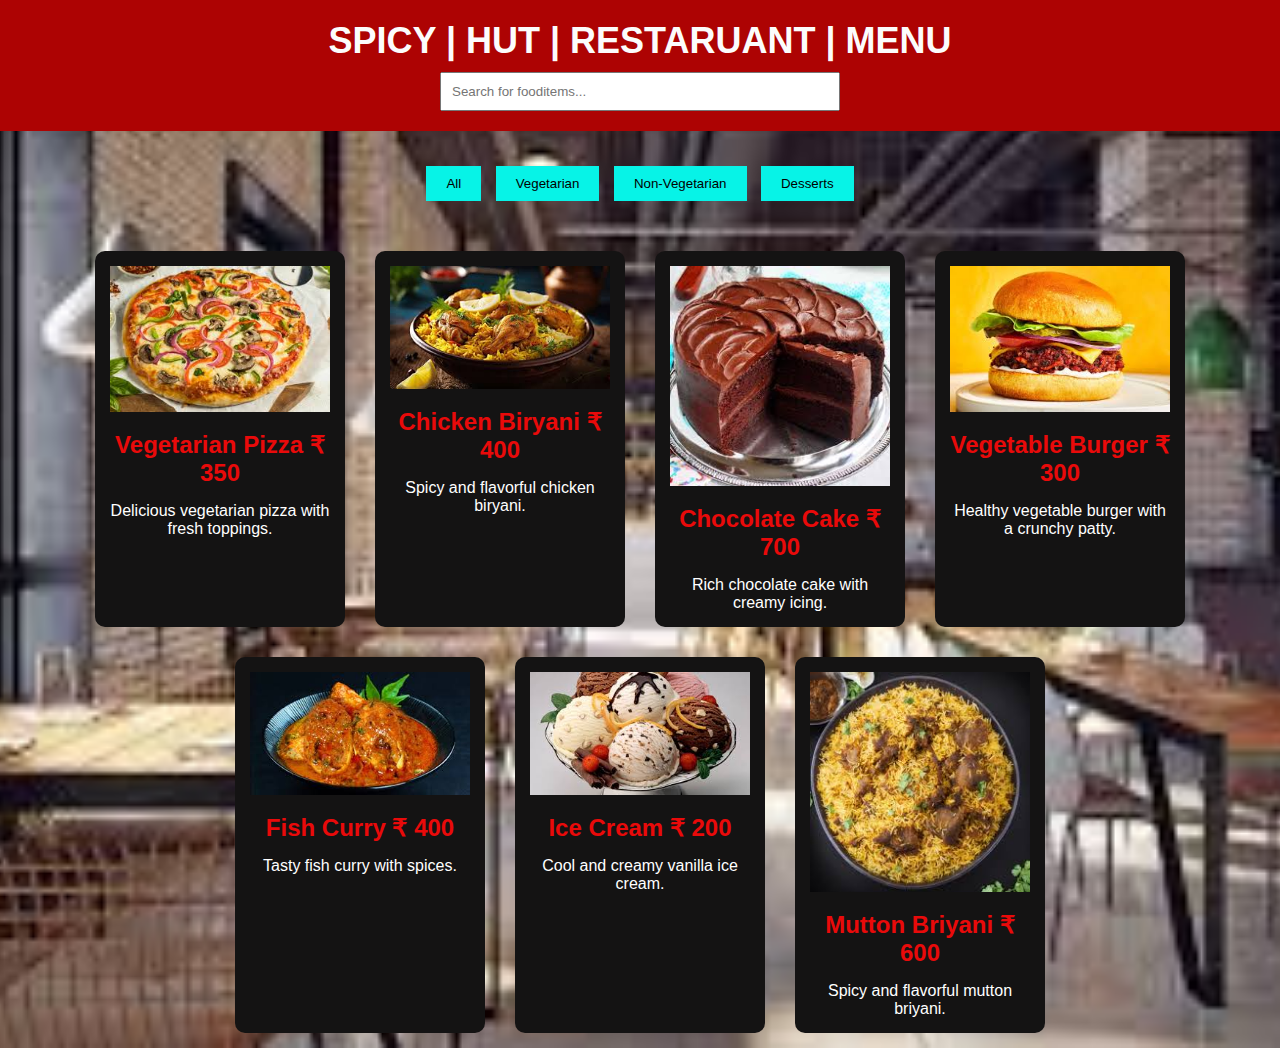
<file: menu/index.html>
<!DOCTYPE html>
<html lang="en">
<head>
  <meta charset="UTF-8">
  <meta name="viewport" content="width=device-width, initial-scale=1.0">
  <title>SPICYHUT | MENU</title>
  <link rel="stylesheet" href="css/style.css">
  <link rel="icon" href="menu/images/fishcury.jpg">
</head>
<body>
  <header>
    <h1>SPICY | HUT | RESTARUANT | MENU</h1>
    <div class="search-bar">
      <input type="text" id="search-input" placeholder="Search for fooditems..." oninput="filterFoods()">
    </div>
  </header>
  <section class="filters">
    <button onclick="filterByCategory('All')">All</button>
    <button onclick="filterByCategory('Vegetarian')">Vegetarian</button>
    <button onclick="filterByCategory('Non-Vegetarian')">Non-Vegetarian</button>
    <button onclick="filterByCategory('Desserts')">Desserts</button>
  </section>

  <section id="food-list" class="food-list">
    <!-- Food items will be displayed here dynamically -->
  </section>

  <script src="script.js"></script>
</body>
</html>
</file>
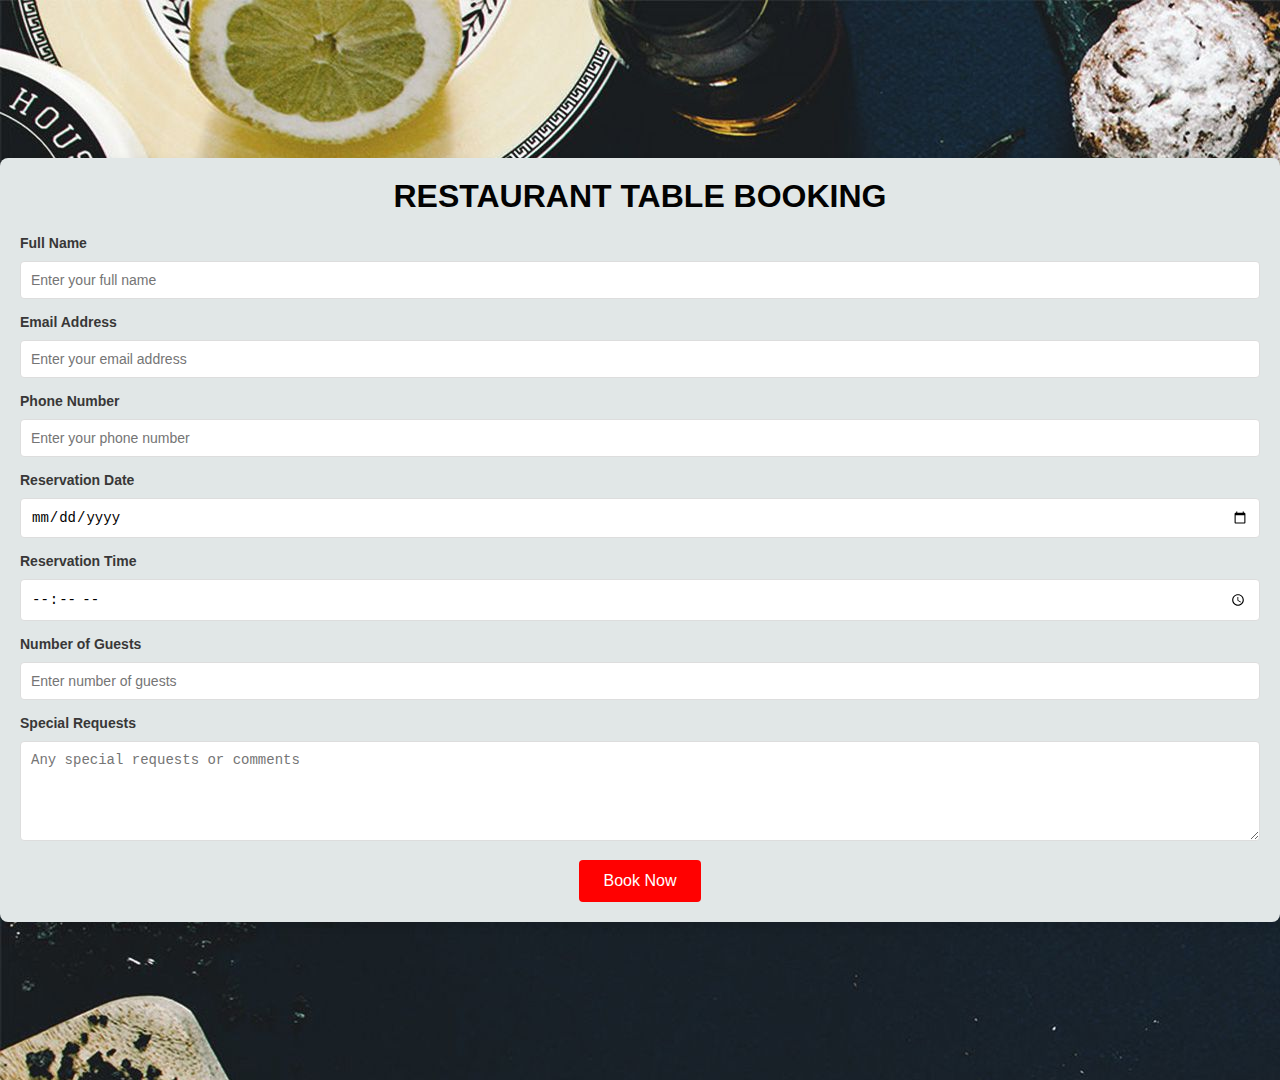
<file: table/index.html>
<!DOCTYPE html>
<html lang="en">
<head>
    <meta charset="UTF-8">
    <meta name="viewport" content="width=device-width, initial-scale=1.0">
    <title>Restaurant Table Booking</title>
    <link rel="stylesheet" href="./table.css">
</head>
<body background="../table/homepage_pic.jpg">
    <div class="container">
        <h1>RESTAURANT TABLE BOOKING</h1>
        <form  action="connect.php" method="post">
            <div class="form-group">
                <label for="name">Full Name</label>
                <input type="text" id="name" name="name" required placeholder="Enter your full name">
            </div>

            <div class="form-group">
                <label for="email">Email Address</label>
                <input type="email" id="email" name="email" required placeholder="Enter your email address">
            </div>

            <div class="form-group">
                <label for="phone">Phone Number</label>
                <input type="tel" id="phone" name="phone" required placeholder="Enter your phone number">
            </div>

            <div class="form-group">
                <label for="date">Reservation Date</label>
                <input type="date" id="date" name="date" required>
            </div>

            <div class="form-group">
                <label for="time">Reservation Time</label>
                <input type="time" id="time" name="time" required>
            </div>

            <div class="form-group">
                <label for="guests">Number of Guests</label>
                <input type="number" id="guests" name="guests" required placeholder="Enter number of guests" min="1" max="10">
                <span id="guestError" class="error-message"></span>
            </div>

            <div class="form-group">
                <label for="message">Special Requests</label>
                <textarea id="message" name="message" placeholder="Any special requests or comments"></textarea>
            </div>

            <button type="submit" class="btn">Book Now</button>
        </form>
        <div id="successMessage" class="success-message" style="display: none;">
            <p>Thank you for your booking! We look forward to serving you.</p>
        </div>
    </div>

    <script src="./table.js"></script>
</body>
</html>
</file>
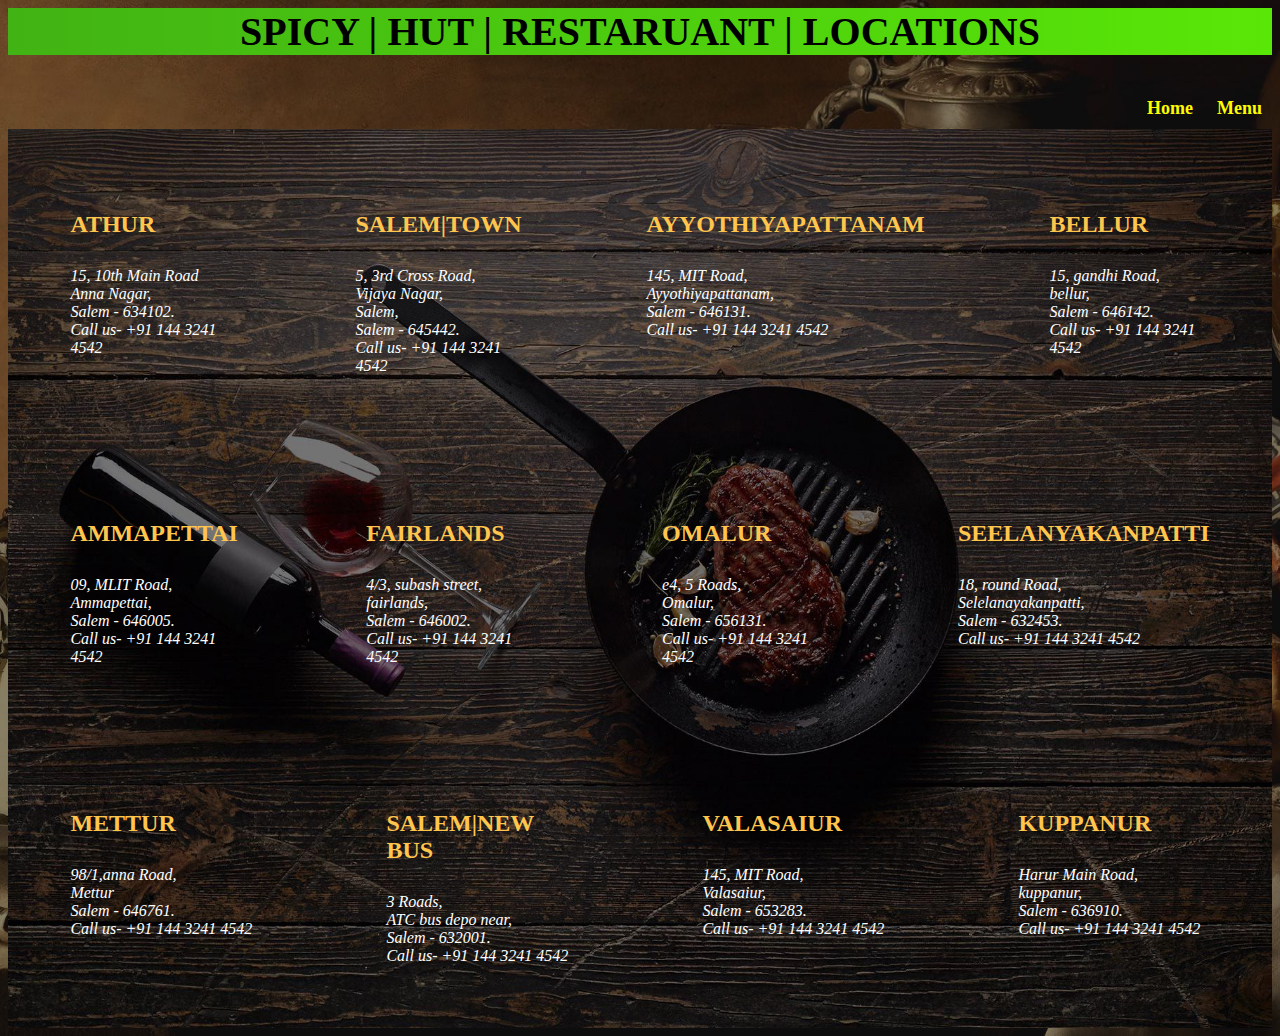
<file: location.html>
<html>
    <head>
        <title>LOCATION | RESTAURANT</title>
        <link rel="stylesheet" href="main/css/style.css">
    </head>
    <body>
        <h2 id="locheading">SPICY | HUT | RESTARUANT | LOCATIONS</h2>
        <div class="Home">
        <a href="index.html">Home</a>
        <a href="./menu/index.html ">Menu</a>
        </div>
        <div class="locations">
            <div class="Athur">
                <h2>ATHUR</h2>
                <address>
                    15, 10th Main Road</br>
                    Anna Nagar,</br>
                    Salem - 634102.</br>
                    Call us- +91 144 3241 4542
                </address>
            </div>
            <div class="SalemTown">
                <h2>SALEM|TOWN</h2>
                <address>
                    5, 3rd Cross Road,</br>
                    Vijaya Nagar,</br>
                    Salem,</br>
                    Salem - 645442.</br>
                    Call us- +91 144 3241 4542
                </address>
            </div>
            <div class="Salem">
                <h2>AYYOTHIYAPATTANAM</h2>
                <address>
                    145, MIT Road,</br>
                    Ayyothiyapattanam,</br>
                    Salem - 646131.</br>
                    Call us- +91 144 3241 4542
                </address>
            </div>
            <div class="Salem">
                <h2>BELLUR</h2>
                <address>
                    15, gandhi Road,</br>
                    bellur,</br>
                    Salem - 646142.</br>
                    Call us- +91 144 3241 4542
                </address>
            </div>
            <div class="Salem">
                <h2>AMMAPETTAI</h2>
                <address>
                    09, MLIT Road,</br>
                    Ammapettai,</br>
                    Salem - 646005.</br>
                    Call us- +91 144 3241 4542
                </address>
            </div>
            <div class="Salem">
                <h2>FAIRLANDS</h2>
                <address>
                    4/3, subash street,</br>
                    fairlands,</br>
                    Salem - 646002.</br>
                    Call us- +91 144 3241 4542
                </address>
            </div>
            <div class="Salem">
                <h2>OMALUR</h2>
                <address>
                    e4, 5 Roads,</br>
                    Omalur,</br>
                    Salem - 656131.</br>
                    Call us- +91 144 3241 4542
                </address>
            </div>
            <div class="Salem">
                <h2>SEELANYAKANPATTI</h2>
                <address>
                    18, round Road,</br>
                    Selelanayakanpatti,</br>
                    Salem - 632453.</br>
                    Call us- +91 144 3241 4542
                </address>
            </div>
            <div class="Salem">
                <h2>METTUR</h2>
                <address>
                    98/1,anna Road,</br>
                    Mettur</br>
                    Salem - 646761.</br>
                    Call us- +91 144 3241 4542
                </address>
            </div>
            <div class="Salem">
                <h2>SALEM|NEW BUS</h2>
                <address>
                    3 Roads,</br>
                    ATC bus depo near,</br>
                    Salem - 632001.</br>
                    Call us- +91 144 3241 4542
                </address>
            </div> <div class="Salem">
                <h2>VALASAIUR</h2>
                <address>
                    145, MIT Road,</br>
                    Valasaiur,</br>
                    Salem - 653283.</br>
                    Call us- +91 144 3241 4542
                </address>
            </div> <div class="Salem">
                <h2>KUPPANUR</h2>
                <address>
                    Harur Main Road,</br>
                    kuppanur,</br>
                    Salem - 636910.</br>
                    Call us- +91 144 3241 4542
                </address>
            </div>
        </div>   
    </body>
</html>
</file>
<file: menu/css/style.css>
* {
  margin: 0;
  padding: 0;
  box-sizing: border-box;
}

body {
  font-family: Arial, 'Times New Roman', Times, serif;
  background-color: #70d686;
  background: url("../images/bg.jpg") center/cover no-repeat;
  color: #333;
}

header {
  text-align: center;
  padding: 20px;
  background-color: #ad0303;
  color: rgb(252, 252, 252);
}

header h1 {
  font-size: 36px;
  text-transform: capitalize;
}

.search-bar input {
  padding: 10px;
  width: 80%;
  max-width: 400px;
  margin-top: 10px;
}

.filters {
  text-align: center;
  margin-top: 30px;
}

.filters button {
  padding: 10px 20px;
  background-color: #07f3e7;
  border: none;
  color: rgb(2, 0, 0);
  margin: 5px;
  cursor: pointer;
  transition: background-color 0.3s ease;
  text-transform: capitalize;
}

.filters button:hover {
  background-color: #28e010;
}

.food-list {
  display: flex;
  flex-wrap: wrap;
  justify-content: center;
  margin-top: 30px;
}

.food-item {
  background-color: rgb(20, 19, 19);
  border-radius: 10px;
  margin: 15px;
  width: 250px;
  box-shadow: 0 4px 6px rgba(0, 81, 255, 0);
  text-align: center;
  padding: 15px;
}

.food-item img {
  width: 100%;
  
}

.food-item h3 {
  font-size: 24px;
  color: #e90a0a;
  margin: 15px 0;
}

.food-item p {
  color: white;
}
</file>
<file: main/css/style.css>
:root{
    --red:crimson;
    --green:#53BF9D;
    --yellow:#FFC54D;
    --white:whitesmoke;
    --black:#000;
}
    body{
        background: url('../media/homepic.jpg') center/cover no-repeat;
       
    }
    

.landing {
  
    background-size: cover;
    background-position: center;
    height:100vh;
    color:var(--white);
    margin-top:1em;
}
h1{
    margin-left: 15em;
    color:rgb(255, 4, 4);
}
header a{
    color:var(--white);
    text-decoration: none;
    display: inline;
    /*------menu location--------*/
    color: rgb(255, 198, 9);
    font-size: .9em;
    min-width: 120px;
    font-weight: bolder;
}


header{
    display:flex;
    padding:em;
    flex-wrap: wrap;
    row-gap: 1.2em;
}

#logo{
    flex:2;
    font-size: 2em;
    /*-------spicy color-----*/
    color:rgb(255, 198, 9);
    min-width: 260px
}

header h2 i,nav a i{
    margin-right:.3em;
/*-----------menu loc location------------*/
}
nav{
    flex:3;
    display:flex;
    align-items: center;
}

nav a{
    flex:1;
}

nav a:hover{
    color: rgb(21, 255, 0);
}

.maintext{
    display: flex;
    flex-direction:column;
    text-align: center;
    height: 69vh;
    justify-content: center;
    padding:2em;
}

.maintext div{
    margin-top:1.9em;
}

.tagline1{
    font-size:3em;
    justify-content: center;
    font-weight: bolder;
    color: red;
}

.maintext button{
    background-color: #ca0943;
    border: 1px solid var(--black);
    width:  25vw;
    margin-left: 29.5em;
    margin-top: 1em;
    border-radius:15px;
    padding: 1em;
    color: var(--white);
    font-size: medium;
    
}
.callus button{
    background-color: #2fb806;
    border: 1px solid var(--black);
    width:  25vw;
    margin-left: 1em;
    margin-top: 1em;
    border-radius:15px;
    padding: 1em;
    color: var(--white);
    font-size: medium;
}
.maintext button:hover{
    color:black;
}

.tagline2{
    color:orange;
    font-size: 2em;
}
#locheading{
    background:linear-gradient(to right,rgb(65, 179, 20),rgb(89, 231, 7));
    font-size:2.5em;
    color:var(--black);
    display: flex;
    justify-content: center;
}
.Home {
   text-align: right;
   padding: 10px;
}

.Home a{
   text-decoration: none;
  color: rgb(255, 251, 0);
  margin-left: 20px;
  font-size: large;
  font-weight: bolder;
}
.locations address{
    color:white;
}

.locations{
    display:flex;
    flex-wrap: wrap;
    justify-items: center;
    background: url('../media/loc.jpg') no-repeat;
    background-size: cover;
    background-position: center;
}
.locheading{
    font-size:1.75em;
    color:var(--red);
    display: flex;
    justify-content: center;
}

.locations div{
    padding:3.9em;
    flex:1;
}

.locations div h2{
    color: var(--yellow);
    margin-bottom: 1.2em;
}
footer{
    color:var(--white);
    padding: 10em 0em;
}
footer,p{
    text-align: center;
    padding: 5em 0em;
}
#copyright{
    margin-left:30px;
    text-align: left;
    margin: 1px 18px;
    margin-top: -3em;
}
#Rights{
    text-align: left;
    margin-top: 3em;
}
#dev{
    text-align: center;
    margin-top: -2em;
}
#Thank{
    text-align: right;
    margin-top: -2em;
}
.social-menu{
    background: black;
    
}
.social-menu ul{
    display: flex;
    padding: 3em 0em;
}

.social-menu ul li{
    list-style: none;
    display:inline-block;
    margin: 1px 18px;
}
.social-menu ul li .fab{
    font-size: 25px;
    line-height: 40px;
    transition: .9s;
    color: #000;
}

.social-menu ul li .fab:hover{
    color: #fff;
}

.social-menu ul li a{
    position: relative;
    display: block;
    width: 40px;
    height: 40px;
    border-radius: 50%;
    background-color: #fff;
    text-align: center;
    transition: .6s;
    box-shadow: 0 5px 4px rgb(0, 0, 0);
}

.social-menu ul li a:hover{
    transform: translate(0, -10%);
}

.social-menu ul li:nth-child(1) a:hover{
    background-color: #4267B2;
}
.social-menu ul li:nth-child(2) a:hover{
    background-color: #bb204e;
}
.social-menu ul li:nth-child(3) a:hover{
    background-color: #00ACEE;
}
.social-menu ul li:nth-child(1){
    color: #4267B2;
    font-size: larger;
}
.social-menu ul li:nth-child(2){
    color:#e70a4c;
}
.social-menu ul li:nth-child(3){
    color: skyblue;
}
</file>
<file: table/table.css>
/* Basic reset */
* {
    margin: 0;
    padding: 0;
    box-sizing: border-box;
}

body {
    font-family: Arial, sans-serif;
    background-color: #f7f7f7;
    display: flex;
    justify-content: center;
    align-items: center;
    height: 120vh;
    color: #333;
}

.container {
    background-color: rgb(225, 231, 231);
    padding: 20px;
    border-radius: 8px;
    box-shadow: 0 4px 8px rgba(0, 0, 0, 0.1);
    width: 100%;
    max-width: 7s00px;
    text-align: center;
}

h1 {
    margin-bottom: 20px;
    color: #030303;
}

.form-group {
    margin-bottom: 15px;
    text-align: left;
}

label {
    display: block;
    font-size: 14px;
    font-weight: bold;
    margin-bottom: 5px;
    color: #383737;
}

input, textarea {
    width: 100%;
    padding: 10px;
    font-size: 14px;
    border-radius: 4px;
    border: 1px solid #ddd;
    margin-top: 5px;
}

input[type="number"], input[type="tel"] {
    -moz-appearance: textfield;  /* Hide the number spinner on input[type="number"] */
}

input:focus, textarea:focus {
    border-color: #4CAF50;
    outline: none;
}

textarea {
    height: 100px;
    resize: vertical;
}

button {
    background-color: #ff0101;
    color: white;
    padding: 12px 25px;
    border: none;
    border-radius: 4px;
    cursor: pointer;
    font-size: 16px;
}

button:hover {
    background-color: #5eff00;
}

.error-message {
    color: red;
    font-size: 12px;
}

.success-message {
    background-color: #dff0d8;
    padding: 10px;
    color: rgb(14, 255, 14);
    border-radius: 4px;
    font-weight: bold;
}

@media (max-width: 600px) {
    .container {
        padding: 20px;
        width: 90%;
    }
}
</file>
